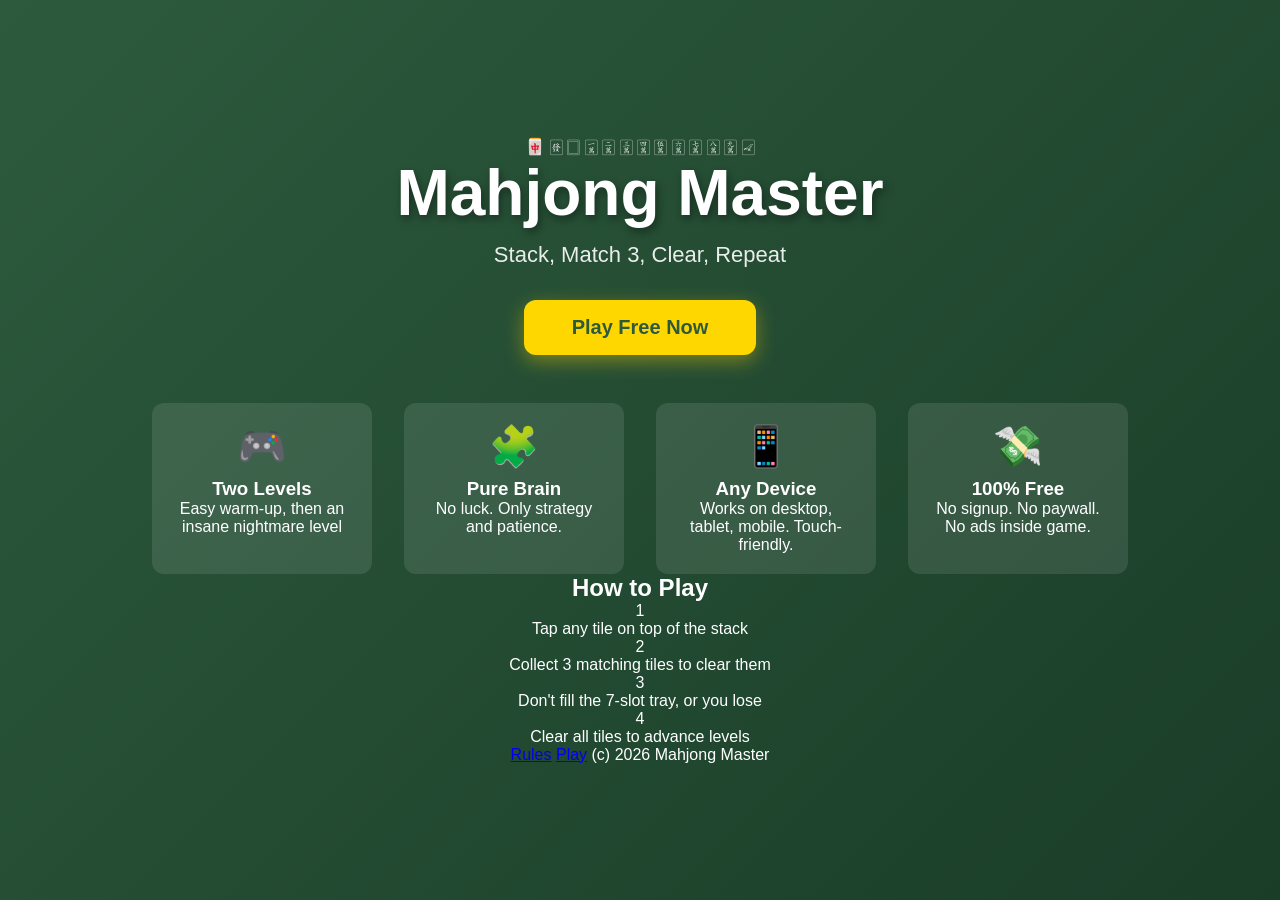
<file: index.html>
<!DOCTYPE html>
<html lang="en">
<head>
<meta charset="UTF-8">
<meta name="viewport" content="width=device-width, initial-scale=1.0">
<title>Mahjong Master - Free Online Puzzle Game | Stack and Match</title>
<meta name="description" content="Play Mahjong Master free online. Stack mahjong tiles, match 3 of the same kind to clear. Two levels - easy and insane. No download, no signup.">
<meta name="keywords" content="mahjong, mahjong master, sheep a sheep, mahjong puzzle, stack mahjong, free mahjong">
<link rel="canonical" href="https://mahjongmaster.example.com/">
<meta property="og:title" content="Mahjong Master - Free Online">
<meta property="og:description" content="Stack, match, clear. The viral sheep-a-sheep style mahjong game.">
<meta property="og:type" content="website">
<link rel="stylesheet" href="/css/style.css">
</head>
<body>
<section class="hero">
  <div class="hero-tiles">🀄 🀅 🀆 🀇 🀈 🀉 🀊 🀋 🀌 🀍 🀎 🀏 🀐</div>
  <h1>Mahjong Master</h1>
  <p class="subtitle">Stack, Match 3, Clear, Repeat</p>
  <a href="/play.html" class="cta">Play Free Now</a>
  <div class="features">
    <div class="feature">
      <div class="icon">🎮</div>
      <h3>Two Levels</h3>
      <p>Easy warm-up, then an insane nightmare level</p>
    </div>
    <div class="feature">
      <div class="icon">🧩</div>
      <h3>Pure Brain</h3>
      <p>No luck. Only strategy and patience.</p>
    </div>
    <div class="feature">
      <div class="icon">📱</div>
      <h3>Any Device</h3>
      <p>Works on desktop, tablet, mobile. Touch-friendly.</p>
    </div>
    <div class="feature">
      <div class="icon">💸</div>
      <h3>100% Free</h3>
      <p>No signup. No paywall. No ads inside game.</p>
    </div>
  </div>
  <div class="how-to">
    <h2>How to Play</h2>
    <div class="steps">
      <div class="step"><span class="num">1</span><p>Tap any tile on top of the stack</p></div>
      <div class="step"><span class="num">2</span><p>Collect 3 matching tiles to clear them</p></div>
      <div class="step"><span class="num">3</span><p>Don't fill the 7-slot tray, or you lose</p></div>
      <div class="step"><span class="num">4</span><p>Clear all tiles to advance levels</p></div>
    </div>
  </div>
  <footer class="hero-footer">
    <a href="/rules.html">Rules</a>
    <a href="/play.html">Play</a>
    <span>(c) 2026 Mahjong Master</span>
  </footer>
</section>
</body>
</html>
</file>
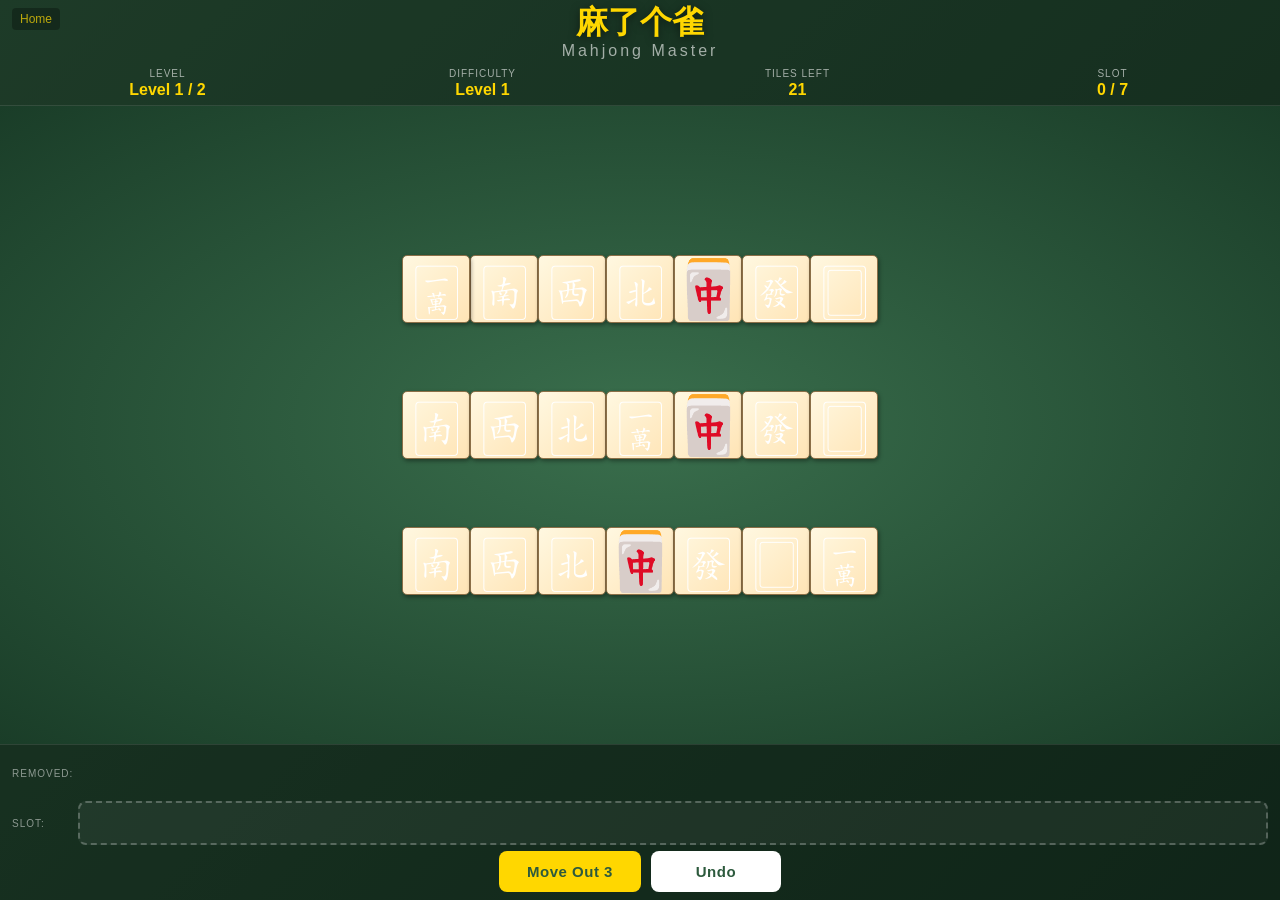
<file: play.html>
<!DOCTYPE html>
<html lang="en">
<head>
<meta charset="UTF-8">
<meta name="viewport" content="width=device-width, initial-scale=1.0, maximum-scale=1.0, user-scalable=no">
<title>Mahjong Master - Sheep-a-Sheep Puzzle Game | Free Online</title>
<meta name="description" content="Play the viral Mahjong Sheep-a-Sheep style puzzle game free online. Stack mahjong tiles, match 3 to clear. Two levels - easy and insane. No download.">
<meta name="keywords" content="mahjong puzzle, sheep a sheep, mahjong match, mahjong stacking, mahjong master">
<link rel="canonical" href="https://mahjongmaster.example.com/play.html">
<meta property="og:title" content="Mahjong Master - Sheep Puzzle">
<meta property="og:description" content="Stack, match, clear. Two levels of pure puzzle joy.">
<link rel="stylesheet" href="/css/style.css">
</head>
<body class="game-body">
<div class="game-header">
  <div class="game-title">
    <div class="game-title-zh">麻了个雀</div>
    <div class="game-title-en">Mahjong Master</div>
  </div>
  <div class="game-status">
    <div class="status-item">
      <div class="status-label">Level</div>
      <div class="status-value" id="level-num">Level 1 / 2</div>
    </div>
    <div class="status-item">
      <div class="status-label">Difficulty</div>
      <div class="status-value" id="level-name">Easy</div>
    </div>
    <div class="status-item">
      <div class="status-label">Tiles Left</div>
      <div class="status-value" id="count-remaining">0</div>
    </div>
    <div class="status-item">
      <div class="status-label">Slot</div>
      <div class="status-value" id="count-slot">0 / 7</div>
    </div>
  </div>
</div>

<div id="game-area" class="game-area"></div>

<div class="game-controls">
  <div class="removed-row">
    <div class="row-label">Removed:</div>
    <div id="removed" class="removed-slot"></div>
  </div>
  <div class="slot-row">
    <div class="row-label">Slot:</div>
    <div id="slot" class="active-slot"></div>
  </div>
  <div class="buttons">
    <button id="btn-remove" class="btn btn-primary">Move Out 3</button>
    <button id="btn-back" class="btn btn-secondary">Undo</button>
    <button id="restart-btn" class="btn btn-restart" style="display:none">Restart</button>
  </div>
</div>

<div id="toast" class="toast"></div>
  <a href="/" class="back-link">Home</a>
<script src="/js/game.js"></script>
</body>
</html>
</file>
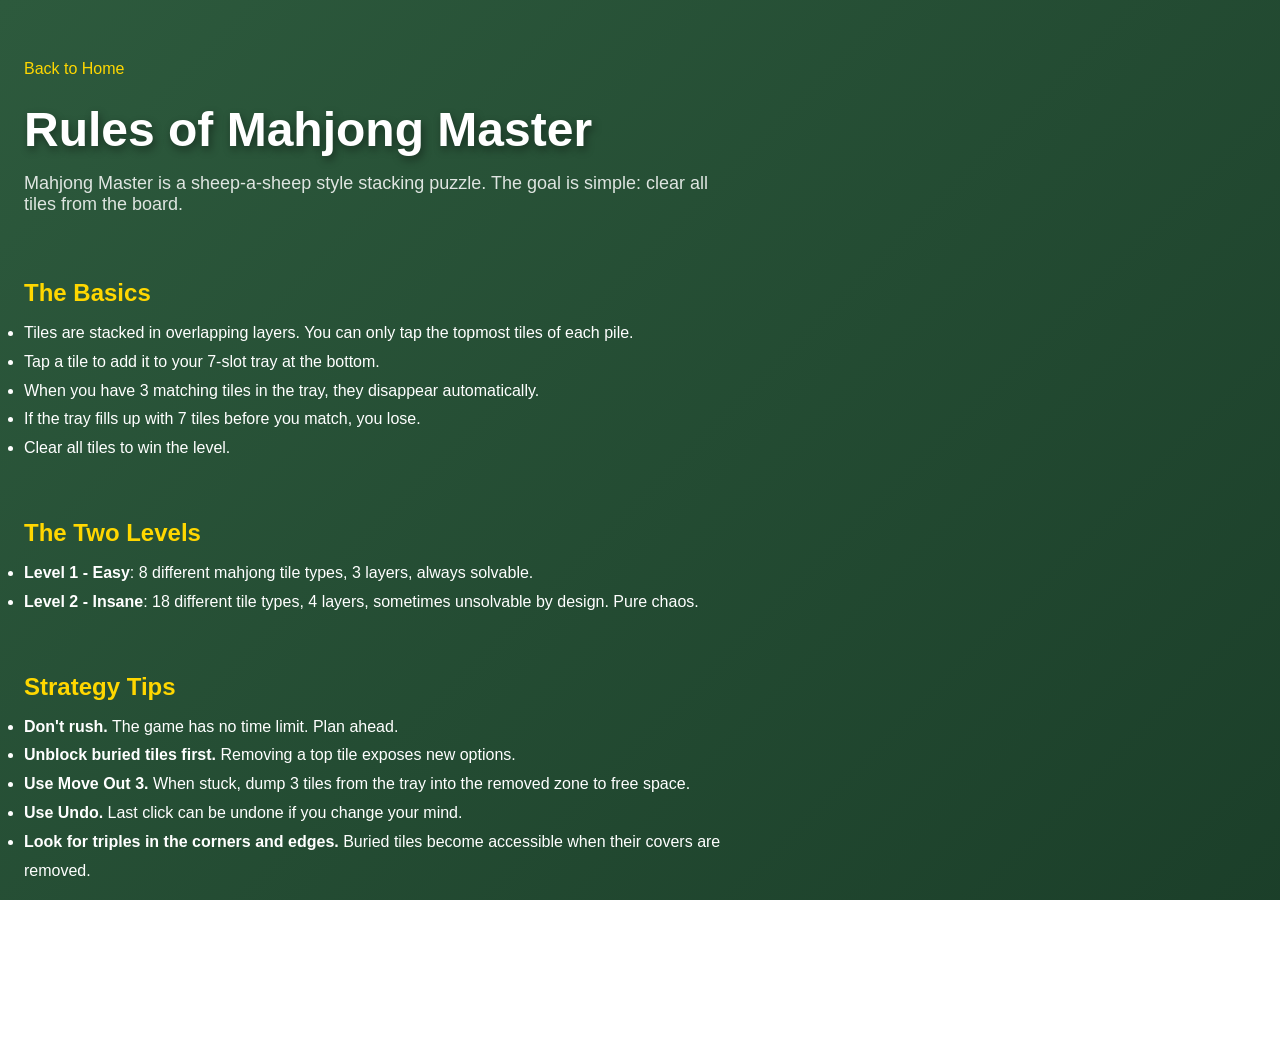
<file: rules.html>
<!DOCTYPE html>
<html lang="en">
<head>
<meta charset="UTF-8">
<meta name="viewport" content="width=device-width, initial-scale=1.0">
<title>Mahjong Master - Rules and How to Play</title>
<meta name="description" content="Mahjong Master rules explained. How to stack tiles, match 3, and clear the board. Tips for the insane second level.">
<link rel="canonical" href="https://mahjongmaster.example.com/rules.html">
<link rel="stylesheet" href="/css/style.css">
</head>
<body>
<section class="hero" style="text-align:left;align-items:flex-start;padding:60px 24px;">
  <a href="/" style="color:#ffd700;text-decoration:none;">Back to Home</a>
  <h1 style="font-size:48px;margin:24px 0 16px;">Rules of Mahjong Master</h1>
  <p style="font-size:18px;opacity:0.85;max-width:700px;margin-bottom:40px;">
    Mahjong Master is a sheep-a-sheep style stacking puzzle.
    The goal is simple: clear all tiles from the board.
  </p>

  <h2 style="color:#ffd700;font-size:24px;margin:24px 0 12px;">The Basics</h2>
  <ul style="max-width:700px;line-height:1.8;font-size:16px;margin-bottom:32px;">
    <li>Tiles are stacked in overlapping layers. You can only tap the topmost tiles of each pile.</li>
    <li>Tap a tile to add it to your 7-slot tray at the bottom.</li>
    <li>When you have 3 matching tiles in the tray, they disappear automatically.</li>
    <li>If the tray fills up with 7 tiles before you match, you lose.</li>
    <li>Clear all tiles to win the level.</li>
  </ul>

  <h2 style="color:#ffd700;font-size:24px;margin:24px 0 12px;">The Two Levels</h2>
  <ul style="max-width:700px;line-height:1.8;font-size:16px;margin-bottom:32px;">
    <li><strong>Level 1 - Easy</strong>: 8 different mahjong tile types, 3 layers, always solvable.</li>
    <li><strong>Level 2 - Insane</strong>: 18 different tile types, 4 layers, sometimes unsolvable by design. Pure chaos.</li>
  </ul>

  <h2 style="color:#ffd700;font-size:24px;margin:24px 0 12px;">Strategy Tips</h2>
  <ul style="max-width:700px;line-height:1.8;font-size:16px;margin-bottom:32px;">
    <li><strong>Don't rush.</strong> The game has no time limit. Plan ahead.</li>
    <li><strong>Unblock buried tiles first.</strong> Removing a top tile exposes new options.</li>
    <li><strong>Use Move Out 3.</strong> When stuck, dump 3 tiles from the tray into the removed zone to free space.</li>
    <li><strong>Use Undo.</strong> Last click can be undone if you change your mind.</li>
    <li><strong>Look for triples in the corners and edges.</strong> Buried tiles become accessible when their covers are removed.</li>
  </ul>

  <a href="/play.html" class="cta" style="margin-top:24px;">Start Playing</a>
</section>
</body>
</html>
</file>
<file: css/style.css>
/* Mahjong Master - Global Styles */

* { box-sizing: border-box; margin: 0; padding: 0; }

html, body {
  height: 100%;
  font-family: -apple-system, BlinkMacSystemFont, "Segoe UI", Roboto, sans-serif;
  background: linear-gradient(135deg, #2d5a3d 0%, #1a3d28 100%);
  color: #fff;
  overflow: hidden;
  -webkit-tap-highlight-color: transparent;
}

/* ===== Home Page ===== */
.hero {
  min-height: 100vh;
  display: flex;
  flex-direction: column;
  align-items: center;
  justify-content: center;
  padding: 40px 20px;
  text-align: center;
  background: linear-gradient(135deg, #2d5a3d 0%, #1a3d28 100%);
  color: #fff;
}
.hero h1 {
  font-size: 64px;
  margin-bottom: 12px;
  text-shadow: 2px 4px 8px rgba(0,0,0,0.4);
}
.hero .subtitle {
  font-size: 22px;
  opacity: 0.9;
  margin-bottom: 32px;
}
.hero .cta {
  display: inline-block;
  padding: 16px 48px;
  background: #ffd700;
  color: #2d5a3d;
  text-decoration: none;
  font-weight: 700;
  font-size: 20px;
  border-radius: 12px;
  box-shadow: 0 6px 20px rgba(255, 215, 0, 0.4);
  transition: transform 0.2s;
}
.hero .cta:hover { transform: translateY(-2px); }
.hero .features {
  display: flex;
  gap: 32px;
  margin-top: 48px;
  flex-wrap: wrap;
  justify-content: center;
}
.hero .feature {
  background: rgba(255,255,255,0.1);
  padding: 20px;
  border-radius: 12px;
  max-width: 220px;
}
.hero .feature .icon { font-size: 40px; margin-bottom: 8px; }

/* ===== Game Page (play.html) ===== */
.game-body {
  display: flex;
  flex-direction: column;
  height: 100dvh; /* dynamic viewport - 解决 mobile 100vh 问题 */
  height: 100vh; /* fallback */
  overflow: hidden;
  position: relative;
}

.game-header {
  flex: 0 0 auto;
  padding: 4px 12px 2px;
  background: rgba(0,0,0,0.35);
  border-bottom: 1px solid rgba(255,255,255,0.1);
}

.game-title {
  text-align: center;
  margin-bottom: 4px;
  padding-top: 2px;
}
.game-title-zh {
  display: block;
  font-size: 20px;
  font-weight: 900;
  color: #ffd700;
  line-height: 1.0;
  text-shadow: 0 2px 8px rgba(0,0,0,0.5);
}
.game-title-en {
  display: block;
  font-size: 13px;
  opacity: 0.6;
  letter-spacing: 3px;
  margin-top: 4px;
}

.game-status {
  display: grid;
  grid-template-columns: repeat(4, 1fr);
  gap: 4px;
  text-align: center;
}
.status-item {
  padding: 4px 0;
}
.status-label {
  font-size: 10px;
  text-transform: uppercase;
  letter-spacing: 1px;
  opacity: 0.6;
  margin-bottom: 2px;
}
.status-value {
  font-size: 13px;
  font-weight: 700;
  color: #ffd700;
}

.game-area {
  flex: 1 1 auto;
  position: relative;
  overflow: hidden;
  background: radial-gradient(ellipse at center, #3a6f4d 0%, #1a3d28 100%);
  min-height: 0;
}

.tile {
  position: absolute;
  width: 100%;
  height: 100%;
  display: flex;
  align-items: center;
  justify-content: center;
  background: linear-gradient(135deg, #fff8e1 0%, #ffe4b5 100%);
  border: 1px solid #8b6f47;
  border-radius: 5px;
  font-size: 22px;
  cursor: pointer;
  user-select: none;
  -webkit-user-select: none;
  -webkit-tap-highlight-color: transparent;
  box-shadow: 1px 2px 4px rgba(0,0,0,0.4);
  transition: transform 0.12s ease, box-shadow 0.12s ease;
  line-height: 1;
  font-family: "Segoe UI Emoji", "Apple Color Emoji", "Noto Color Emoji", sans-serif;
}
.tile:hover:not(.locked) {
  transform: scale(1.15);
  box-shadow: 0 4px 12px rgba(255, 215, 0, 0.6);
  z-index: 1000;
}
.tile:active:not(.locked) {
  transform: scale(0.95);
}
.tile.locked {
  background: linear-gradient(135deg, #6a6a6a 0%, #3a3a3a 100%);
  cursor: not-allowed;
  filter: brightness(0.4);
  color: rgba(255,255,255,0.2);
}

.game-controls {
  flex: 0 0 auto;
  padding: 6px 12px 8px;
  background: rgba(0,0,0,0.4);
  border-top: 1px solid rgba(255,255,255,0.1);
}

.slot-row, .removed-row {
  display: flex;
  align-items: center;
  gap: 6px;
  margin-bottom: 6px;
  min-height: 40px;
}
.row-label {
  font-size: 10px;
  text-transform: uppercase;
  letter-spacing: 1px;
  opacity: 0.5;
  min-width: 60px;
}

.active-slot {
  flex: 1;
  display: flex;
  gap: 3px;
  padding: 3px;
  background: rgba(255,255,255,0.05);
  border: 2px dashed rgba(255,255,255,0.25);
  border-radius: 8px;
  min-height: 44px;
  align-items: center;
  overflow-x: auto;
}

.removed-slot {
  display: flex;
  gap: 3px;
  min-height: 44px;
  align-items: center;
}

.slot-tile {
  position: relative;
  width: 36px;
  height: 36px;
  flex-shrink: 0;
}

.removed-tile {
  position: relative;
  width: 34px;
  height: 34px;
  flex-shrink: 0;
  opacity: 0.4;
  filter: grayscale(0.6);
}

.buttons {
  display: flex;
  gap: 10px;
  justify-content: center;
  margin-top: 4px;
}

.btn {
  padding: 10px 22px;
  border: none;
  border-radius: 8px;
  font-size: 14px;
  font-weight: 700;
  cursor: pointer;
  transition: transform 0.1s, opacity 0.2s;
  letter-spacing: 0.5px;
  min-width: 110px;
  -webkit-tap-highlight-color: transparent;
}
.btn:active { transform: scale(0.96); }
.btn:disabled { opacity: 0.4; cursor: not-allowed; }
.btn-primary { background: #ffd700; color: #2d5a3d; }
.btn-secondary { background: #fff; color: #2d5a3d; }
.btn-restart { background: #ff6b6b; color: #fff; }

.toast {
  position: fixed;
  top: 50%;
  left: 50%;
  transform: translate(-50%, -50%) scale(0.8);
  background: rgba(0,0,0,0.92);
  color: #ffd700;
  padding: 18px 32px;
  border-radius: 12px;
  font-size: 18px;
  font-weight: 700;
  opacity: 0;
  pointer-events: none;
  transition: opacity 0.3s, transform 0.3s;
  z-index: 9999;
  text-align: center;
  max-width: 90vw;
  border: 2px solid #ffd700;
}
.toast.show {
  opacity: 1;
  transform: translate(-50%, -50%) scale(1);
}

.back-link {
  position: fixed;
  top: 8px;
  left: 12px;
  color: #ffd700;
  text-decoration: none;
  font-size: 12px;
  opacity: 0.7;
  z-index: 100;
  background: rgba(0,0,0,0.4);
  padding: 4px 8px;
  border-radius: 4px;
}
.back-link:hover { opacity: 1; }

/* Tablet+ */
@media (min-width: 600px) {
  .game-title-zh { font-size: 32px; }
  .game-title-en { font-size: 16px; }
  .status-value { font-size: 16px; }
  .tile { font-size: 26px; }
  .slot-tile { width: 42px; height: 42px; }
  .removed-tile { width: 40px; height: 40px; }
  .btn { padding: 12px 28px; font-size: 15px; min-width: 130px; }
}
</file>
